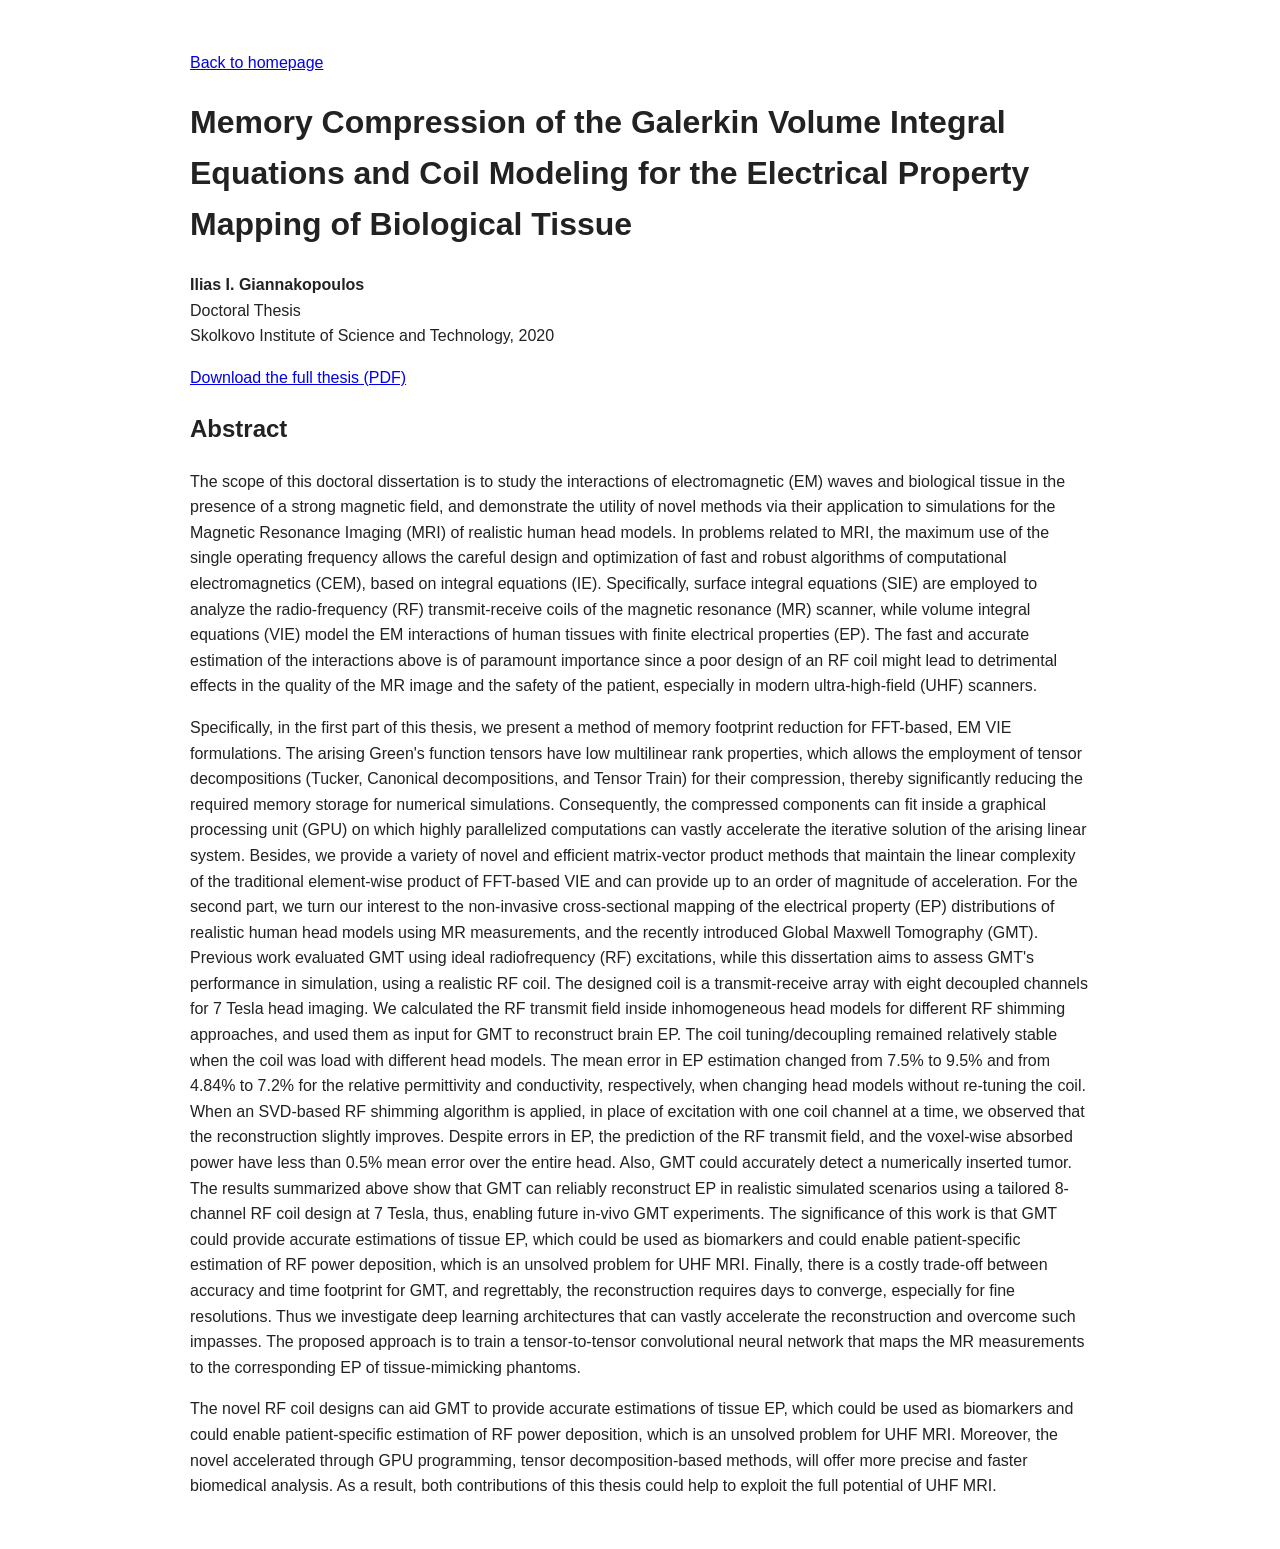
<file: thesis.html>
<head>
  <title>Memory Compression of the Galerkin Volume Integral Equations and Coil Modeling for the Electrical Property Mapping of Biological Tissue</title>

  <meta name="citation_title"
        content="Memory Compression of the Galerkin Volume Integral Equations and Coil Modeling for the Electrical Property Mapping of Biological Tissue">
  <meta name="citation_author"
        content="Ilias I. Giannakopoulos">
  <meta name="citation_publication_date"
        content="2020">
  <meta name="citation_pdf_url"
        content="https://iliasgiannakopoulos.com/assets/pdf/ilias_giannakopoulos_phd_thesis_2020.pdf">
</head>

<body style="font-family: Arial, sans-serif; line-height: 1.6; max-width: 900px; margin: 50px auto; padding: 0 24px; color: #222;">

  <main>
    <p><a href="./index.html">Back to homepage</a></p>

    <h1>
      Memory Compression of the Galerkin Volume Integral Equations and
      Coil Modeling for the Electrical Property Mapping of Biological Tissue
    </h1>

    <p>
      <strong>Ilias I. Giannakopoulos</strong><br>
      Doctoral Thesis<br>
      Skolkovo Institute of Science and Technology, 2020
    </p>

    <p>
      <a href="./assets/pdf/ilias_giannakopoulos_phd_thesis_2020.pdf">
        Download the full thesis (PDF)
      </a>
    </p>

    <h2>Abstract</h2>

    <p>
      The scope of this doctoral dissertation is to study the interactions of electromagnetic (EM) waves and biological tissue
      in the presence of a strong magnetic field, and demonstrate the utility of novel methods via their application to simulations
      for the Magnetic Resonance Imaging (MRI) of realistic human head models. In problems related to MRI, the maximum use of the
      single operating frequency allows the careful design and optimization of fast and robust algorithms of computational electromagnetics
      (CEM), based on integral equations (IE). Specifically, surface integral equations (SIE) are employed to analyze the radio-frequency (RF)
      transmit-receive coils of the magnetic resonance (MR) scanner, while volume integral equations (VIE) model the EM interactions of human
      tissues with finite electrical properties (EP). The fast and accurate estimation of the interactions above is of paramount importance
      since a poor design of an RF coil might lead to detrimental effects in the quality of the MR image and the safety of the patient, 
      especially in modern ultra-high-field (UHF) scanners. 
    </p>
    <p>
      Specifically, in the first part of this thesis, we present a method of memory footprint reduction for FFT-based, EM VIE formulations.
      The arising Green's function tensors have low multilinear rank properties, which allows the employment of tensor decompositions (Tucker, 
      Canonical decompositions, and Tensor Train) for their compression, thereby significantly reducing the required memory storage for numerical 
      simulations. Consequently, the compressed components can fit inside a graphical processing unit (GPU) on which highly parallelized computations 
      can vastly accelerate the iterative solution of the arising linear system. Besides, we provide a variety of novel and efficient matrix-vector 
      product methods that maintain the linear complexity of the traditional element-wise product of FFT-based VIE and can provide up to an order of 
      magnitude of acceleration. For the second part, we turn our interest to the non-invasive cross-sectional mapping of the electrical property (EP)
      distributions of realistic human head models using MR measurements, and the recently introduced Global Maxwell Tomography (GMT). Previous work 
      evaluated GMT using ideal radiofrequency (RF) excitations, while this dissertation aims to assess GMT's performance in simulation, using a 
      realistic RF coil. The designed coil is a transmit-receive array with eight decoupled channels for 7 Tesla head imaging. We calculated the RF 
      transmit field inside inhomogeneous head models for different RF shimming approaches, and used them as input for GMT to reconstruct brain EP. 
      The coil tuning/decoupling remained relatively stable when the coil was load with different head models. The mean error in EP estimation changed
      from 7.5% to 9.5% and from 4.84% to 7.2% for the relative permittivity and conductivity, respectively, when changing head models without re-tuning
      the coil. When an SVD-based RF shimming algorithm is applied, in place of excitation with one coil channel at a time, we observed that the reconstruction
      slightly improves. Despite errors in EP, the prediction of the RF transmit field, and the voxel-wise absorbed power have less than 0.5% mean error over
      the entire head. Also, GMT could accurately detect a numerically inserted tumor. The results summarized above show that GMT can reliably reconstruct EP
      in realistic simulated scenarios using a tailored 8-channel RF coil design at 7 Tesla, thus, enabling future in-vivo GMT experiments. The significance of
      this work is that GMT could provide accurate estimations of tissue EP, which could be used as biomarkers and could enable patient-specific estimation of
      RF power deposition, which is an unsolved problem for UHF MRI. Finally, there is a costly trade-off between accuracy and time footprint for GMT, and
      regrettably, the reconstruction requires days to converge, especially for fine resolutions. Thus we investigate deep learning architectures that can
      vastly accelerate the reconstruction and overcome such impasses. The proposed approach is to train a tensor-to-tensor convolutional neural network
      that maps the MR measurements to the corresponding EP of tissue-mimicking phantoms. 
    </p>
    <p>
      The novel RF coil designs can aid GMT to provide accurate estimations of tissue EP, which could be used as biomarkers and could enable patient-specific
      estimation of RF power deposition, which is an unsolved problem for UHF MRI. Moreover, the novel accelerated through GPU programming, tensor
      decomposition-based methods, will offer more precise and faster biomedical analysis. As a result, both contributions of this thesis could help to exploit
      the full potential of UHF MRI.
    </p>
  </main>

</body>
</html>
</file>
